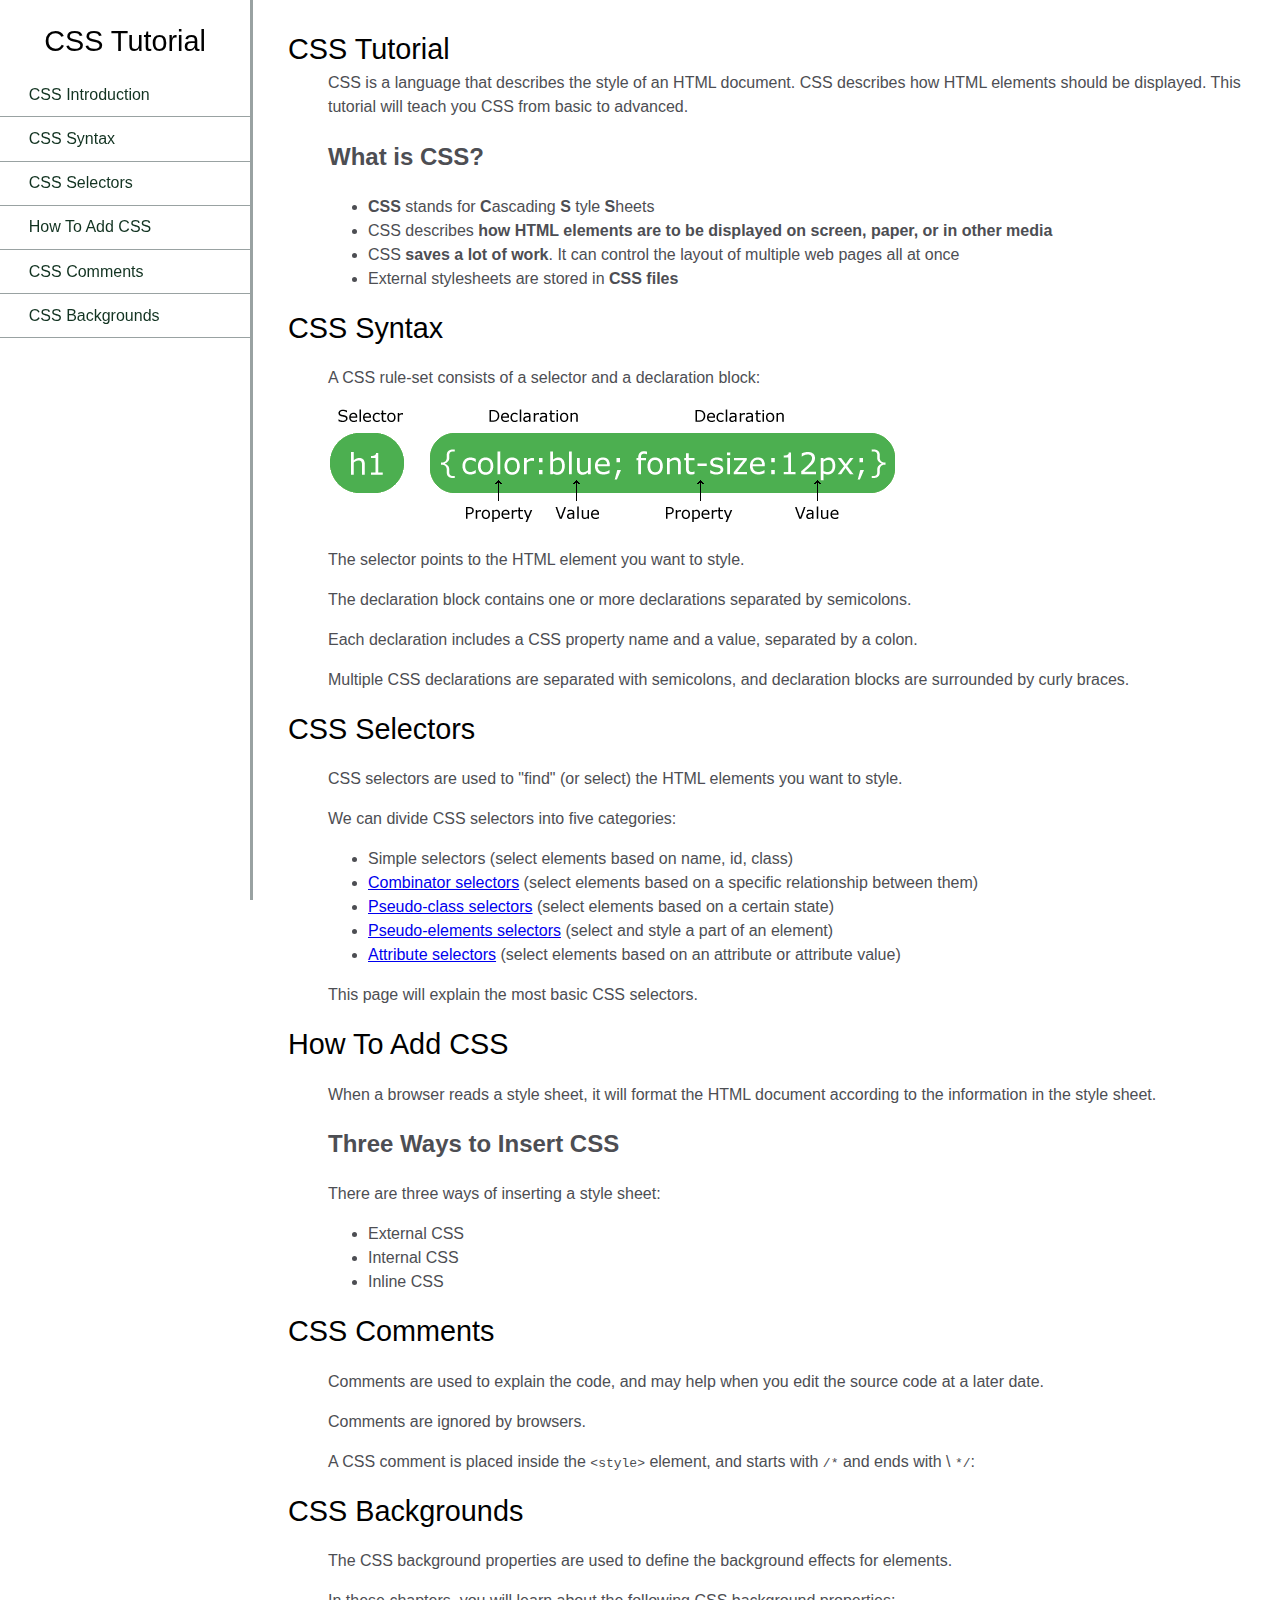
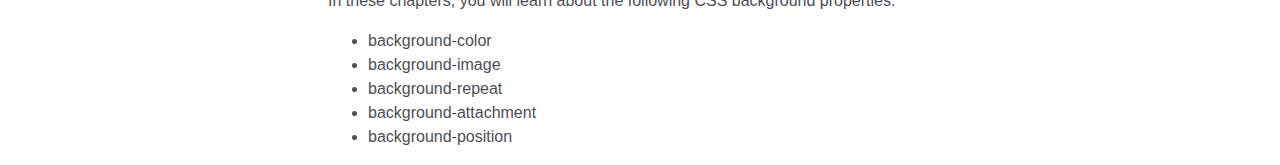
<file: index.html>
<!DOCTYPE html>
<html>
<head>

  <title></title>
  <link rel="stylesheet" type="text/css" href="style.css">

</head>


<body>


  <nav id="navbar">
  <header>CSS Tutorial</header>
  <ul>

    <li> <a class="nav-link" href="#CSS_Tutorial">CSS Introduction</a> </li> 
    <li> <a class="nav-link" href="#CSS_Syntax">CSS Syntax</a> </li> 
    <li> <a class="nav-link" href="#CSS_Selectors">CSS Selectors</a> </li> 
    <li> <a class="nav-link" href="#How_To_Add_CSS">How To Add CSS</a> </li> 
    <li> <a class="nav-link" href="#CSS_Comments">CSS Comments</a> </li>
    <li> <a class="nav-link" href="#CSS_Backgrounds">CSS Backgrounds</a> </li> 
  </ul>
</nav>



<main id="main-doc">


  <section class="main-section">
    <header id="CSS_Tutorial" >CSS Tutorial</header>
    CSS is a language that describes the style of an HTML document. CSS describes how HTML elements should be displayed.
    This tutorial will teach you CSS from basic to advanced.
    <h2>What is CSS?</h2>
  <ul>
  <li>
    <b>CSS</b> stands for <b>C</b>ascading <b>S</b> tyle <b>S</b>heets
  </li>
  <li>
    CSS describes <strong>how HTML elements are to be displayed on screen,  
    paper, or in other media</strong>
   </li>
  <li>
    CSS <strong>saves a lot of work</strong>. It can control the layout of 
    multiple web pages all at once
   </li>
  <li>
    External stylesheets are stored in <b>CSS files</b>
  </li>
  </ul>
  </section>



  <section class="main-section">
    <header id="CSS_Syntax" >CSS Syntax</header>   

    <p>A CSS rule-set consists of a selector and a declaration block:</p>
    <p><img src="selector.gif" alt="CSS selector" class="w3-image"></p>
    <p>The selector points to the HTML element you want to style.</p>
    <p>The declaration block contains one or more declarations separated by 
    semicolons.</p>
    <p>Each declaration includes a CSS property name and a value, separated by a colon.</p>
    <p>Multiple CSS declarations are separated with semicolons, and declaration 
    blocks are surrounded by curly braces.</p>
  </section>



  <section class="main-section">
     <header id="CSS_Selectors" >CSS Selectors</header>  
      <p>CSS selectors are used to &quot;find&quot; (or select) the HTML elements you 
      want to style.</p>
      <p>We can divide CSS selectors into five categories:</p>
          <ul>
      <li>Simple selectors (select elements based on name, id, class)
      </li>
      <li><a href="#">Combinator selectors</a> (select  
      elements based on a specific relationship between them)
      </li>
      <li><a href="css_pseudo_classes.asp">Pseudo-class selectors</a> (select elements based on a certain state)
      </li>
      <li><a href="css_pseudo_elements.asp">Pseudo-elements selectors</a> (select 
      and style a part of an element)</li>
      <li><a href="css_attribute_selectors.asp">Attribute selectors</a> (select elements based on 
      an attribute or attribute value)
      </li>
      </ul>
      <p>This page will explain the most basic CSS selectors.</p> 
  </section>


  <section class="main-section">
    <header id="How_To_Add_CSS">How To Add CSS</header> 
    <p >When a browser reads a style sheet, it will format the HTML document according to 
    the information in the style sheet.</p>

    <h2>Three Ways to Insert CSS</h2>
    <p>There are three ways of inserting a style sheet:</p>
    <ul>
    <li>External CSS</li>
    <li>Internal CSS</li>
    <li>Inline CSS</li>
    </ul>   
  </section>


  <section class="main-section">
     <header id="CSS_Comments" >CSS Comments</header> 

      <p>Comments are used to explain the code, and may help when you edit the source code at a later date.</p>
      <p>Comments are ignored by browsers.</p>
      <p>A CSS comment is placed inside the 
      <code>&lt;style&gt;</code> element, and starts with <code >/*</code> and ends with \
      <code>*/</code>:</p>
        
  </section>

  <section class="main-section">
    <header id="CSS_Backgrounds" >CSS Backgrounds</header>  
    <span class="background">
    <p>The CSS background properties are used to define the background effects 
    for elements.</p>
    <p>In these chapters, you will learn about the following CSS background properties:</p>
    <ul>
      <li>background-color</li>
      <li>background-image</li>
      <li>background-repeat</li>
      <li>background-attachment</li>
      <li>background-position</li>
    </ul>
    </span>

  </section>   

</main>
</body>
</html>
</file>
<file: style.css>
html,body
{
   min-width: 290px;
  color: #4d4e53;
  background-color: #ffffff;
  font-family: "Open Sans", Arial, sans-serif;
  line-height: 1.5;

}
#navbar
{
	position: fixed;
	top: 0;
	left: 0;
	height: 100%;
	width: 250px;
	border-right: solid;
    border-color: rgba(0, 22, 22, 0.4);
}
header {
  color: black;
  margin: 10px;
  text-align: center;
  font-size: 1.8em;
  font-weight: thin;
  margin-top: 20px;
}

#main-doc header {
  text-align: left;
  margin: 0px;
  margin-left: -40px;
}

#navbar ul
{
	margin: 0;
	padding: 0;
}
#navbar li
{   padding-left: 1.8em;
	padding-top:  0.6em;
	padding-bottom: 0.6em;
    font-size: 1em;
    font-weight: thin;
    list-style: none;
   	border-bottom: 1px solid;
    border-color: rgba(0, 22, 22, 0.4);
}

#tutorial
{
	padding-top: 1.7em;
}

.nav-link
{
	text-decoration: none;
	cursor: pointer;
	color: #123321;
}


#main-doc
{
	position: absolute;
	margin-left: 250px;
	padding-left: 70px;
	padding-top: 20px;
	margin-bottom: 100px;
	
}
#navbar ul {
  height: 88%;
  padding: 0;
  overflow-y: auto;
  overflow-x: hidden;
}

@media only screen and (max-width: 815px) {
   #navbar ul {
    border: 1px solid;
    height: 207px;
  }

#navbar
{
    background-color: white;
    position: absolute;
    top: 0;
    padding: 0;
    margin: 0;
    height: 100px;
    width: 100%;
    z-index: 10;
}

  #main-doc {
    position: relative;
    margin-left: -10px;
    margin-top: 270px;
  }

}

@media only screen and (max-width: 815px){
	img{
		width: 70%;
	}
}
</file>
